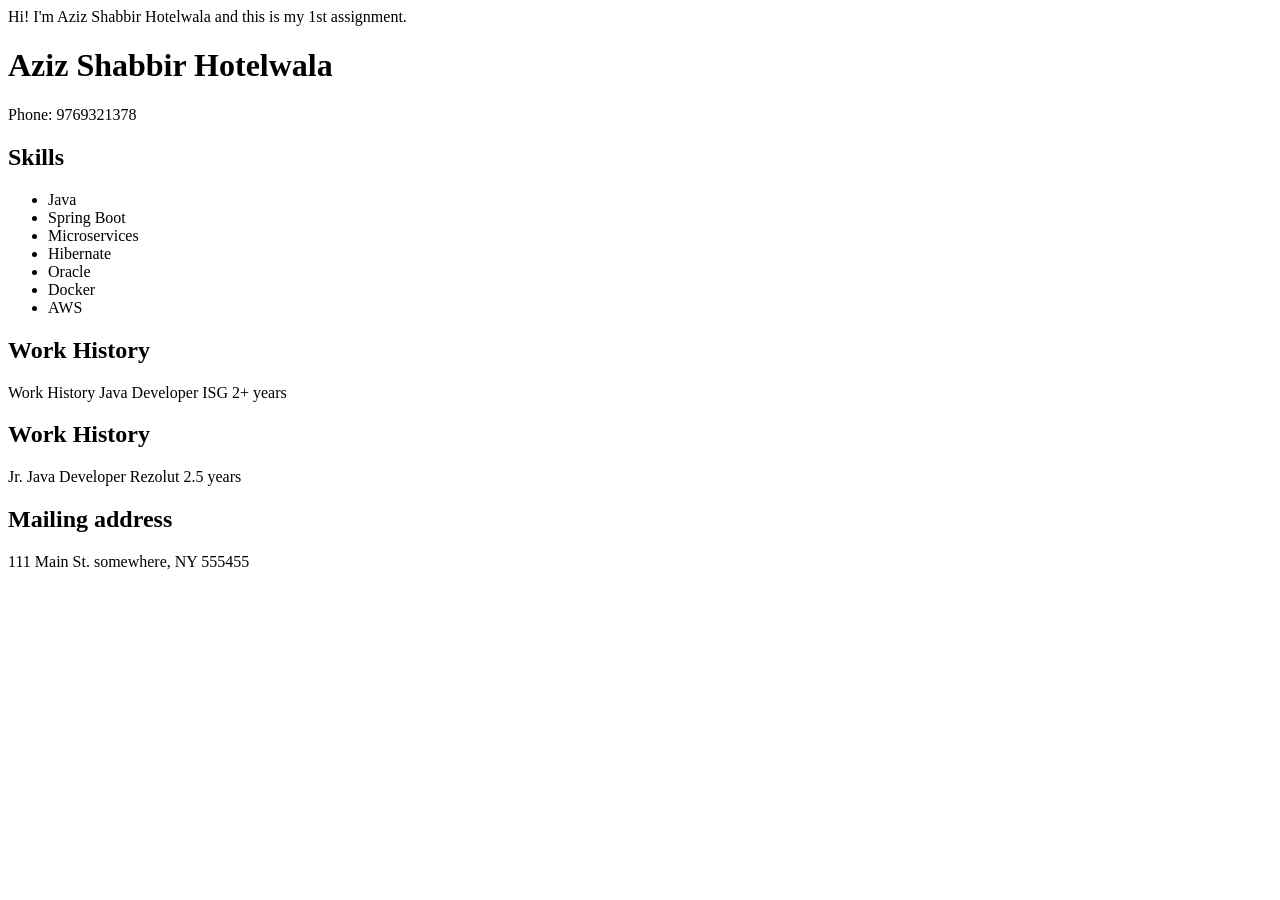
<file: html/index.html>
<!DOCTYPE html>
<html lang="en">
<head>
    <meta charset="UTF-8">
    <meta name="viewport" content="width=device-width, initial-scale=1.0">
    <title>Resume</title>
</head>
<body>
    <article>
        Hi! I'm Aziz Shabbir Hotelwala and this is my 1st assignment.
    </article>
    <header>
        <h1>Aziz Shabbir Hotelwala</h1>
        <p>Phone: 9769321378</p>
    </header>
    <section>
        <h2>Skills</h2>
        <ul>
            <li>Java</li>
            <li>Spring Boot</li>
            <li>Microservices</li>
            <li>Hibernate</li>
            <li>Oracle</li>
            <li>Docker</li>
            <li>AWS</li>
        </ul>
    </section>
    <section>
        <h2>Work History</h2>
        <p>Work History
            Java Developer
            ISG
            2+ years</p>
        <h2>Work History</h2>
        <p>Jr. Java Developer
            Rezolut
            2.5 years</p>
    </section>
    <section>
        <h2>Mailing address</h2>
        <p>111 Main St.
        somewhere, NY 555455</p>
    </section>
 
</body>
</html>
</file>
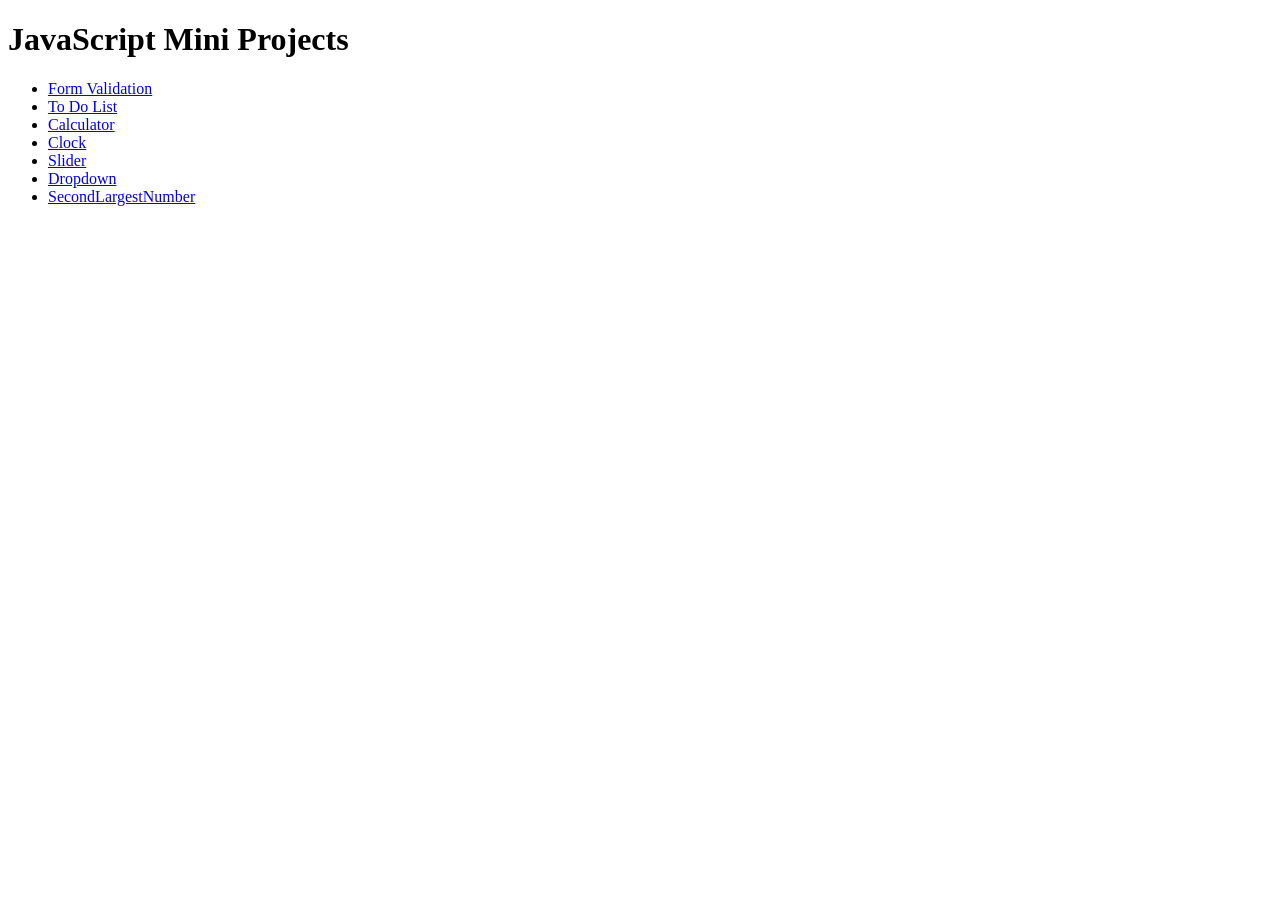
<file: Assignment/js_project/index.html>
<!DOCTYPE html>
<html lang='en'>
<head>
<meta charset='UTF-8'>
<meta name='viewport' content='width=device-width, initial-scale=1.0'>
<title>JS Project</title>
</head>
<body>
<h1>JavaScript Mini Projects</h1>
<ul>
<li><a href='form.html'>Form Validation</a></li>
<li><a href='todo.html'>To Do List</a></li>
<li><a href='calc.html'>Calculator</a></li>
<li><a href='clock.html'>Clock</a></li>
<li><a href='slider.html'>Slider</a></li>
<li><a href='dropdown.html'>Dropdown</a></li>
<li><a href='secondlargestnumber.html'>SecondLargestNumber</a></li>
</ul>
</body>
</html>
</file>
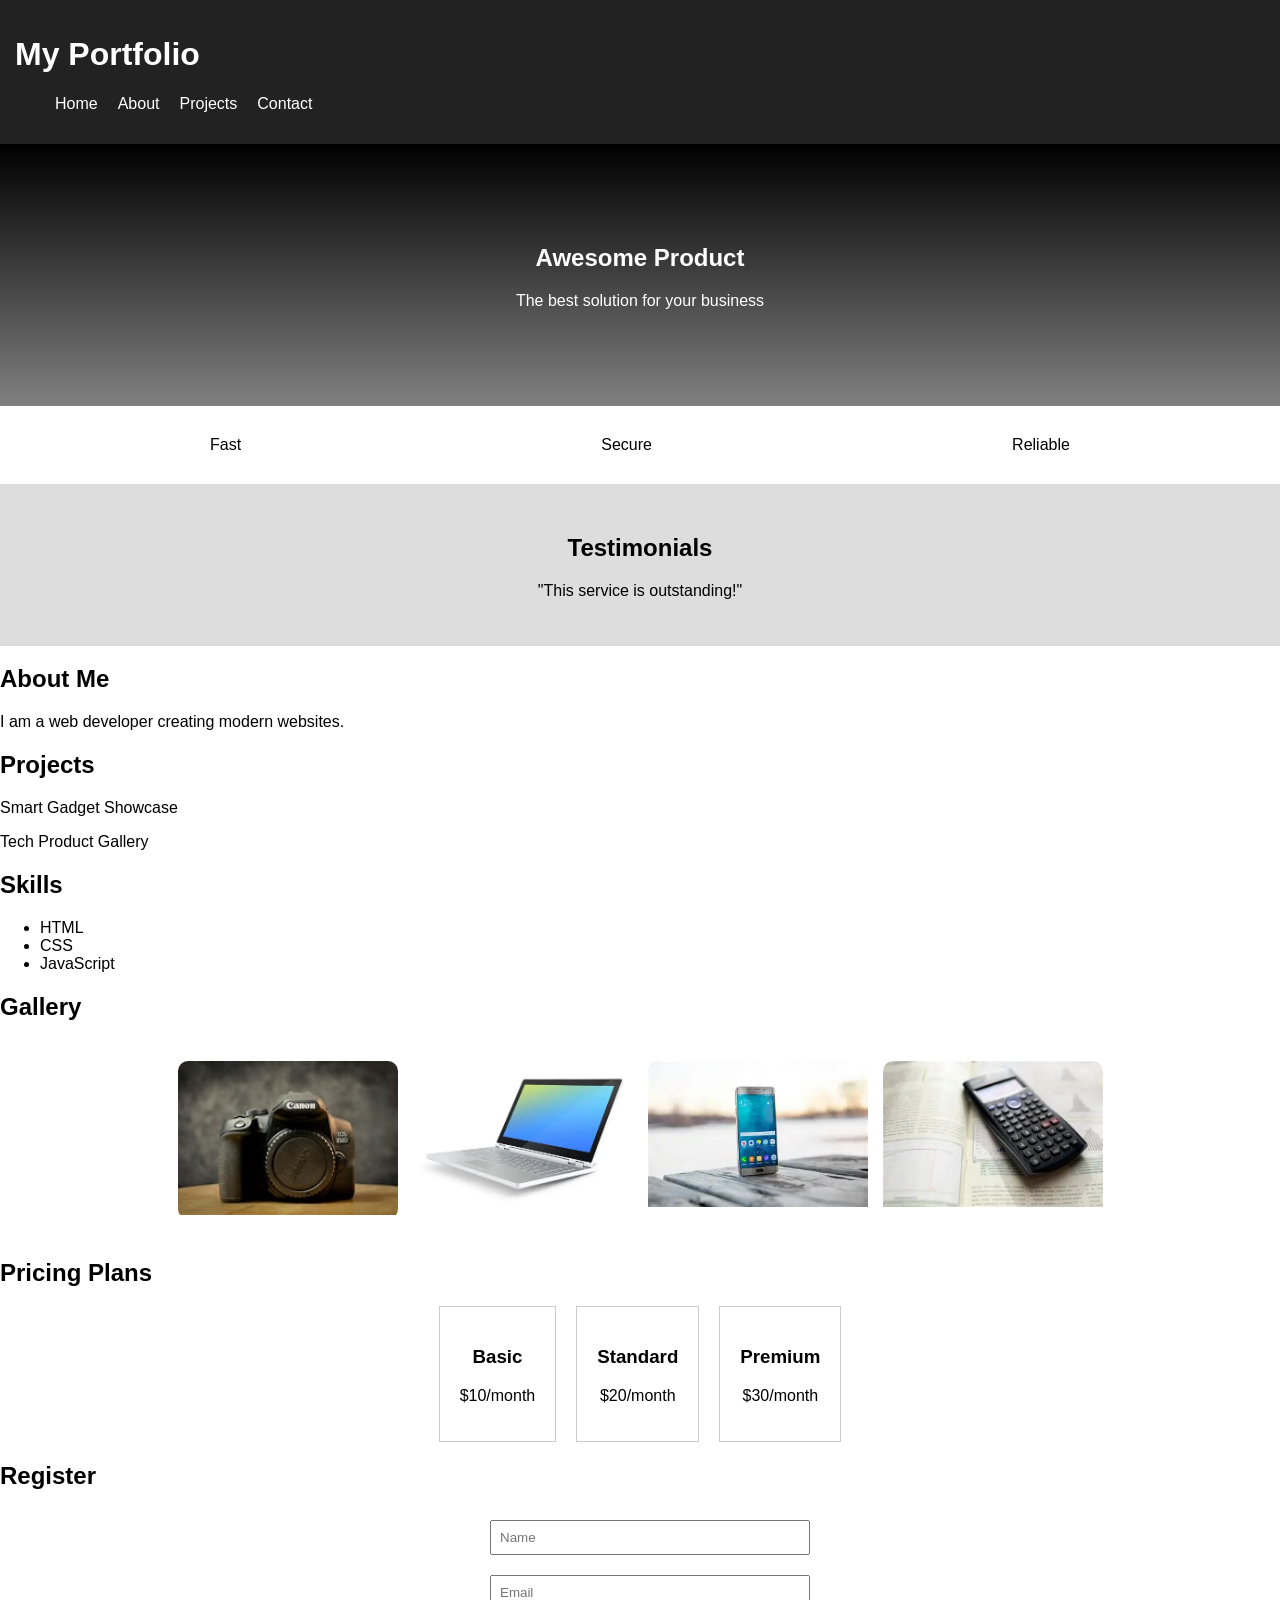
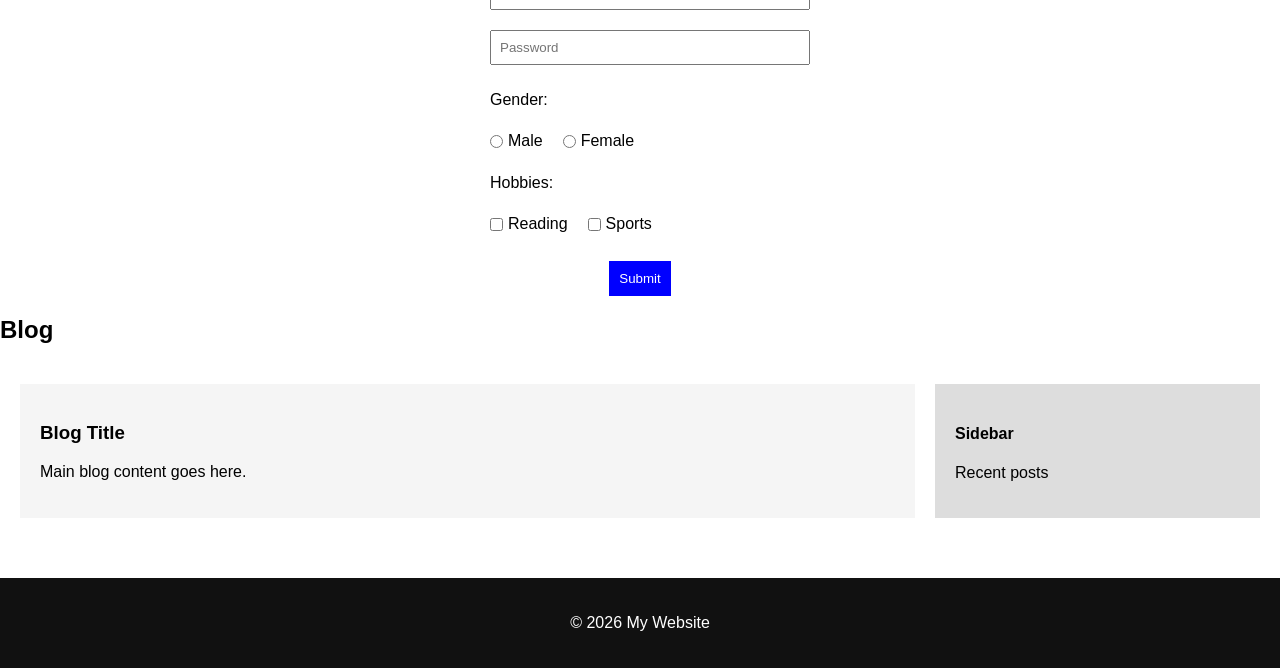
<file: Assignment/Web_Project/index.html>
<!DOCTYPE html>
<html lang="en">
<head>
<meta charset="UTF-8">
<meta name="viewport" content="width=device-width, initial-scale=1.0">
<title>Professional Web Project</title>
<link rel="stylesheet" href="style.css">
</head>

<body>

<!-- ✅ NAVBAR -->
<header>
  <h1>My Portfolio</h1>

  <nav>
    <input type="checkbox" id="menu-toggle">
    <label for="menu-toggle" class="hamburger">&#9776;</label>

    <ul class="nav-links">
      <li><a href="#hero">Home</a></li>
      <li><a href="#about">About</a></li>
      <li><a href="#projects">Projects</a></li>
      <li><a href="#contact">Contact</a></li>
    </ul>
  </nav>
</header>

<!-- ✅ LANDING PAGE -->
<section id="hero" class="hero">
  <h1>Awesome Product</h1>
  <p>The best solution for your business</p>
</section>

<section class="features">
  <div>Fast</div>
  <div>Secure</div>
  <div>Reliable</div>
</section>

<section class="testimonials">
  <h2>Testimonials</h2>
  <p>"This service is outstanding!"</p>
</section>

<!-- ✅ PORTFOLIO -->
<section id="about">
  <h2>About Me</h2>
  <p>I am a web developer creating modern websites.</p>
</section>

<section id="projects">
  <h2>Projects</h2>
  <p>Smart Gadget Showcase</p>
  <p>Tech Product Gallery</p>
</section>

<section id="skills">
  <h2>Skills</h2>
  <ul>
    <li>HTML</li>
    <li>CSS</li>
    <li>JavaScript</li>
  </ul>
</section>

<!-- ✅ IMAGE GALLERY -->

<section>
  <h2>Gallery</h2>

  <div class="gallery">

    <div class="image-box">
      <img src="camera.jpg" alt="Image 1">
    </div>

    <div class="image-box">
      <img src="Laptop.jpg" alt="Image 2">
    </div>

    <div class="image-box">
      <img src="mobile.jpg" alt="Image 3">
    </div>

    <div class="image-box">
      <img src="calculator.jpg" alt="Image 4">
    </div>

  </div>
</section>


<!-- ✅ PRICING -->
<section>
  <h2>Pricing Plans</h2>
  <div class="pricing">
    <div class="plan">
      <h3>Basic</h3>
      <p>$10/month</p>
    </div>

    <div class="plan">
      <h3>Standard</h3>
      <p>$20/month</p>
    </div>

    <div class="plan">
      <h3>Premium</h3>
      <p>$30/month</p>
    </div>
  </div>
</section>

<!-- ✅ REGISTRATION FORM -->
<section id="contact">
  <h2>Register</h2>

  <form class="form">
    <input type="text" placeholder="Name" required>
    <input type="email" placeholder="Email" required>
    <input type="password" placeholder="Password" required>

 <p>Gender:</p>
<div class="options">
  <label><input type="radio" name="gender"> Male</label>
  <label><input type="radio" name="gender"> Female</label>
</div>

 <p>Hobbies:</p>
<div class="options">
  <label><input type="checkbox"> Reading</label>
  <label><input type="checkbox"> Sports</label>
</div>


    <button type="submit">Submit</button>
  </form>
</section>

<!-- ✅ BLOG -->
<section>
  <h2>Blog</h2>

  <main class="blog-layout">
    <article>
      <h3>Blog Title</h3>
      <p>Main blog content goes here.</p>
    </article>

    <aside>
      <h4>Sidebar</h4>
      <p>Recent posts</p>
    </aside>
  </main>
</section>

<!-- ✅ FOOTER -->
<footer>
  <p>© 2026 My Website</p>
</footer>

</body>
</html>
</file>
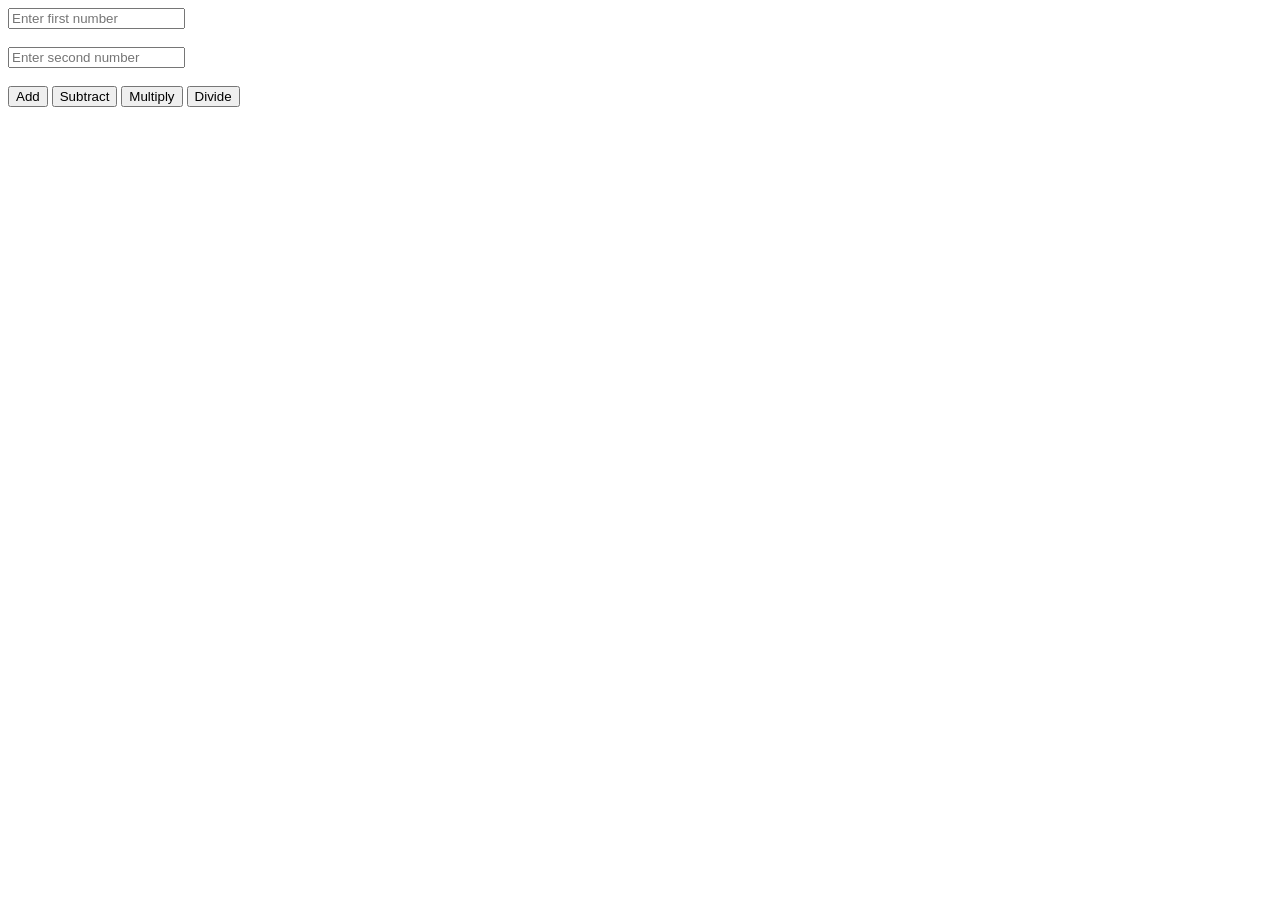
<file: Assignment/js_project/calc.html>
<!DOCTYPE html>
<html>

<input type="number" id="num1" placeholder="Enter first number"><br><br>
<input type="number" id="num2" placeholder="Enter second number"><br><br>

<button onclick="calculate('+')">Add</button>
<button onclick="calculate('-')">Subtract</button>
<button onclick="calculate('*')">Multiply</button>
<button onclick="calculate('/')">Divide</button>

<p id="result"></p>

<script src="calc.js"></script>

</body>
</html>
<head>
  <title>Calculator</title>
</head>
<body>
</file>
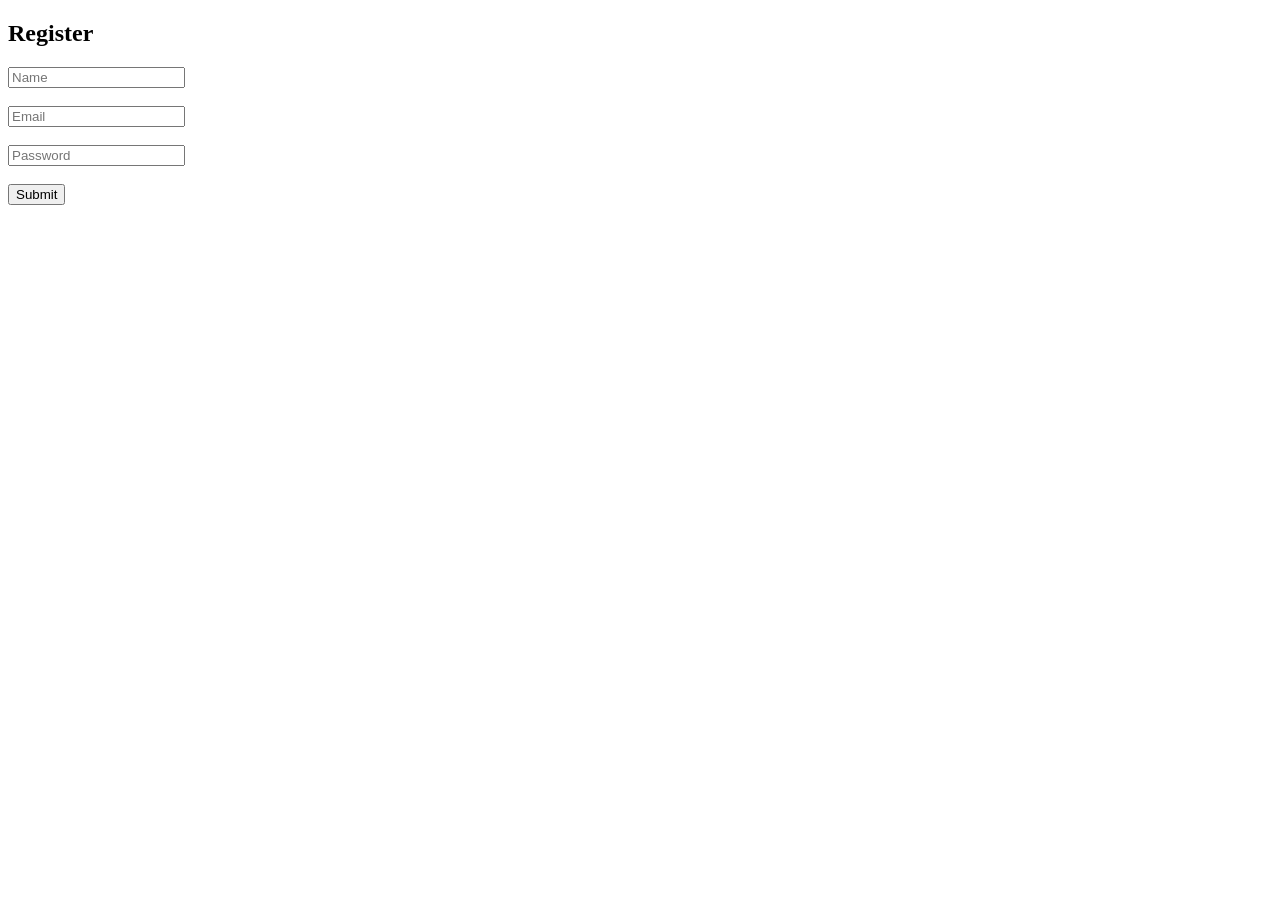
<file: Assignment/js_project/form.html>
<!DOCTYPE html>
<html>
<head>
  <title>Form Validation</title>
</head>
<body>

<h2>Register</h2>

<form onsubmit="return validateForm()">
  <input type="text" id="name" placeholder="Name"><br><br>
  <input type="text" id="email" placeholder="Email"><br><br>
  <input type="password" id="password" placeholder="Password"><br><br>

  <button type="submit">Submit</button>
</form>

<script src="form.js"></script>

</body>
</html>
</file>
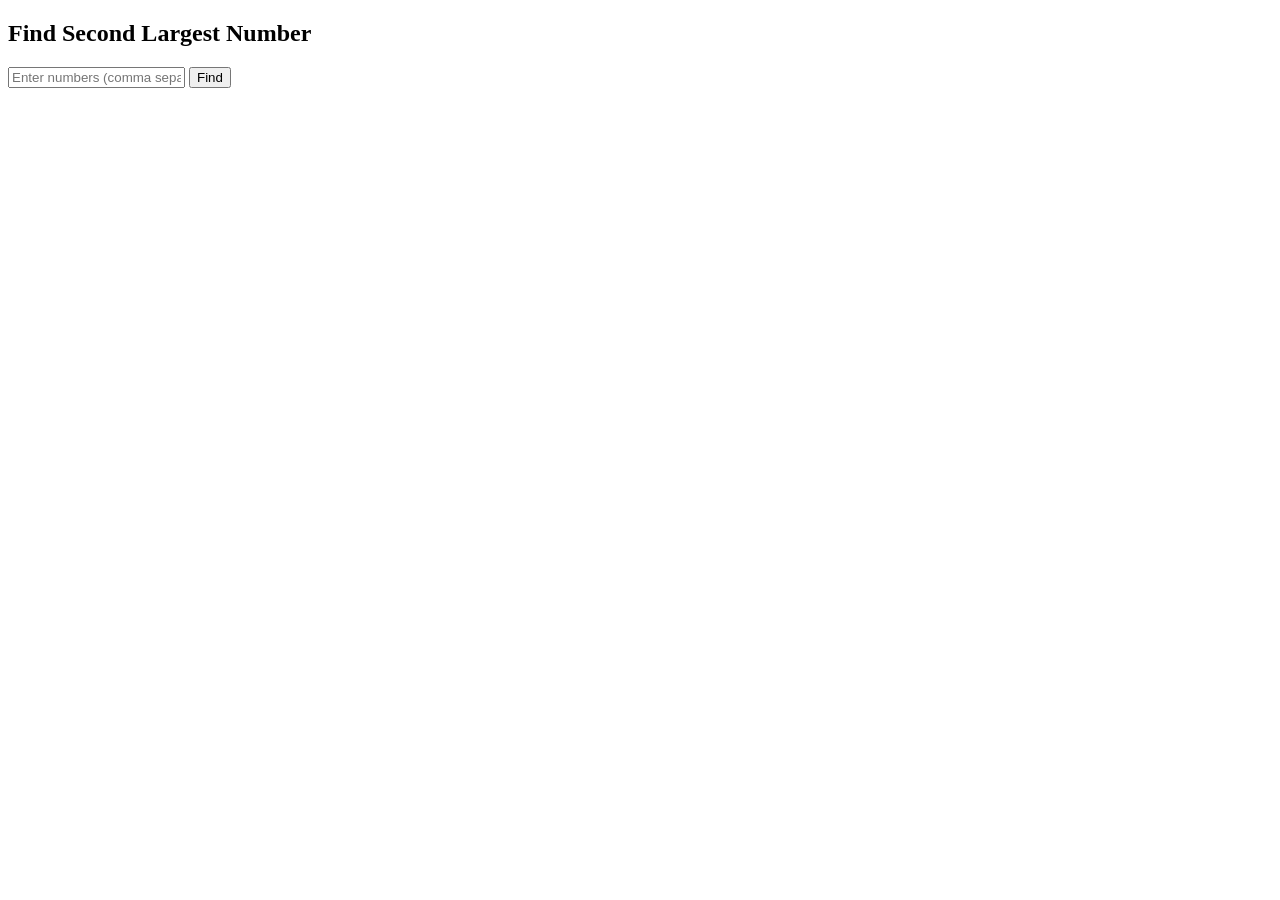
<file: Assignment/js_project/secondlargestnumber.html>
<!DOCTYPE html>
<html>
<head>
  <title>Second Largest Number</title>
</head>

<body>

<h2>Find Second Largest Number</h2>

<input type="text" id="arrayInput" placeholder="Enter numbers (comma separated)">
<button onclick="findSecond()">Find</button>

<p id="result"></p>

<script>
function secondLargest(arr) {
  if (arr.length < 2) {
    return "Need at least 2 numbers";
  }

  let unique = [...new Set(arr)];
  unique.sort((a, b) => b - a);

  return unique[1];
}

function findSecond() {
  let input = document.getElementById("arrayInput").value;

  let arr = input.split(",").map(Number);

  let result = secondLargest(arr);

  document.getElementById("result").innerText =
    "Second Largest Number: " + result;
}
</script>

</body>
</html>
</file>
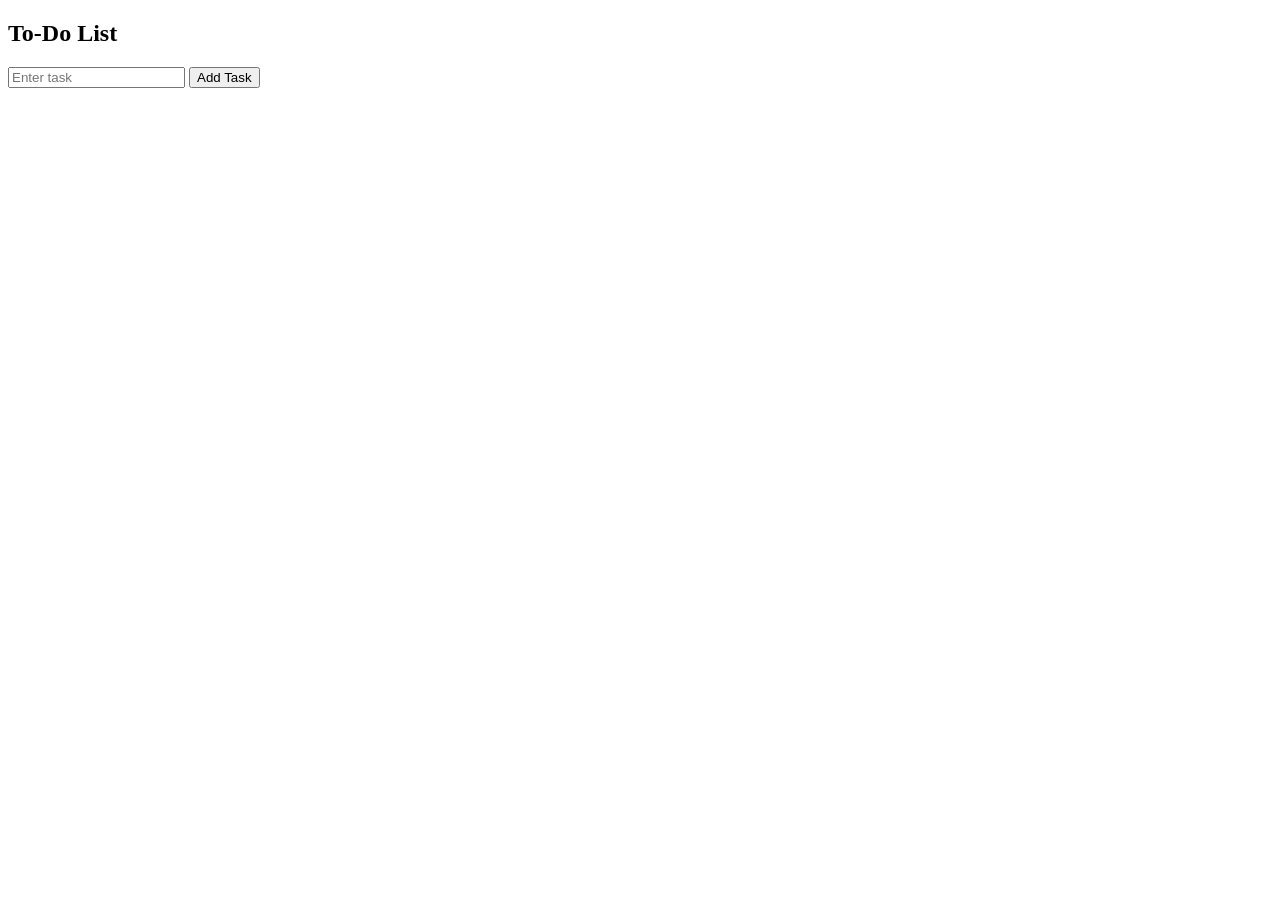
<file: Assignment/js_project/todo.html>
<!DOCTYPE html>
<html>
<head>
  <title>To-Do List</title>
</head>
<body>

<h2>To-Do List</h2>

<input type="text" id="taskInput" placeholder="Enter task">
<button onclick="addTask()">Add Task</button>

<ul id="taskList"></ul>

<script src="todo.js"></script>

</body>
</html>
</file>
<file: Assignment/Web_Project/style.css>
body {
  margin: 0;
  font-family: Arial;
}

/* HEADER */
header {
  background: #222;
  color: white;
  padding: 15px;
}

/* NAVBAR */
.nav-links {
  display: flex;
  gap: 20px;
  list-style: none;
}

.nav-links a {
  color: white;
  text-decoration: none;
}

.hamburger {
  display: none;
  font-size: 24px;
  cursor: pointer;
}

#menu-toggle {
  display: none;
}

/* ✅ RESPONSIVE NAVBAR */
@media (max-width:768px) {
  .nav-links {
    display: none;
    flex-direction: column;
    background: #222;
  }

  #menu-toggle:checked + .hamburger + .nav-links {
    display: flex;
  }

  .hamburger {
    display: block;
  }
}

/* HERO */
.hero {
  background: linear-gradient(black, gray);
  color: white;
  text-align: center;
  padding: 80px;
}

/* FEATURES */
.features {
  display: flex;
  justify-content: space-around;
  padding: 30px;
}

/* TESTIMONIALS */
.testimonials {
  background: #ddd;
  text-align: center;
  padding: 30px;
}

/* GALLERY */

.gallery {
  display: flex;
  flex-wrap: wrap;
  gap: 15px;
  padding: 20px;
  justify-content: center;
}

.image-box {
  width: 220px;
  overflow: hidden;
  border-radius: 10px;
}

.image-box img {
  width: 100%;
  transition: transform 0.3s;
}

.image-box:hover img {
  transform: scale(1.1);
}


/* PRICING */
.pricing {
  display: flex;
  justify-content: center;
  gap: 20px;
}

.plan {
  border: 1px solid #ccc;
  padding: 20px;
  text-align: center;
}

/* FORM */
.form {
  width: 300px;
  margin: auto;
}

input {
  width: 100%;
  padding: 8px;
  margin: 10px 0;
}

button {
  display: block;
  margin: 20px auto;
  background: blue;
  color: white;
  padding: 10px;
  border: none;
}

/* BLOG */
.blog-layout {
  display: flex;
  gap: 20px;
  padding: 20px;
}

.blog-layout article {
  flex: 3;
  background: #f5f5f5;
  padding: 20px;
}

.blog-layout aside {
  flex: 1;
  background: #ddd;
  padding: 20px;
}

/* FOOTER */
footer {
  background: #111;
  color: white;
  text-align: center;
  padding: 20px;
  margin-top: 40px;
}


/* FIX RADIO + CHECKBOX ALIGNMENT */
.options {
  display: flex;
  gap: 20px;
  margin: 10px 0;
}

.options label {
  display: flex;
  align-items: center;
  gap: 5px;
}

/* FORM IMPROVEMENT */
.form {
  width: 300px;
  margin: auto;
}

input[type="text"],
input[type="email"],
input[type="password"] {
  width: 100%;
  padding: 8px;
  margin: 10px 0;
}
</file>
